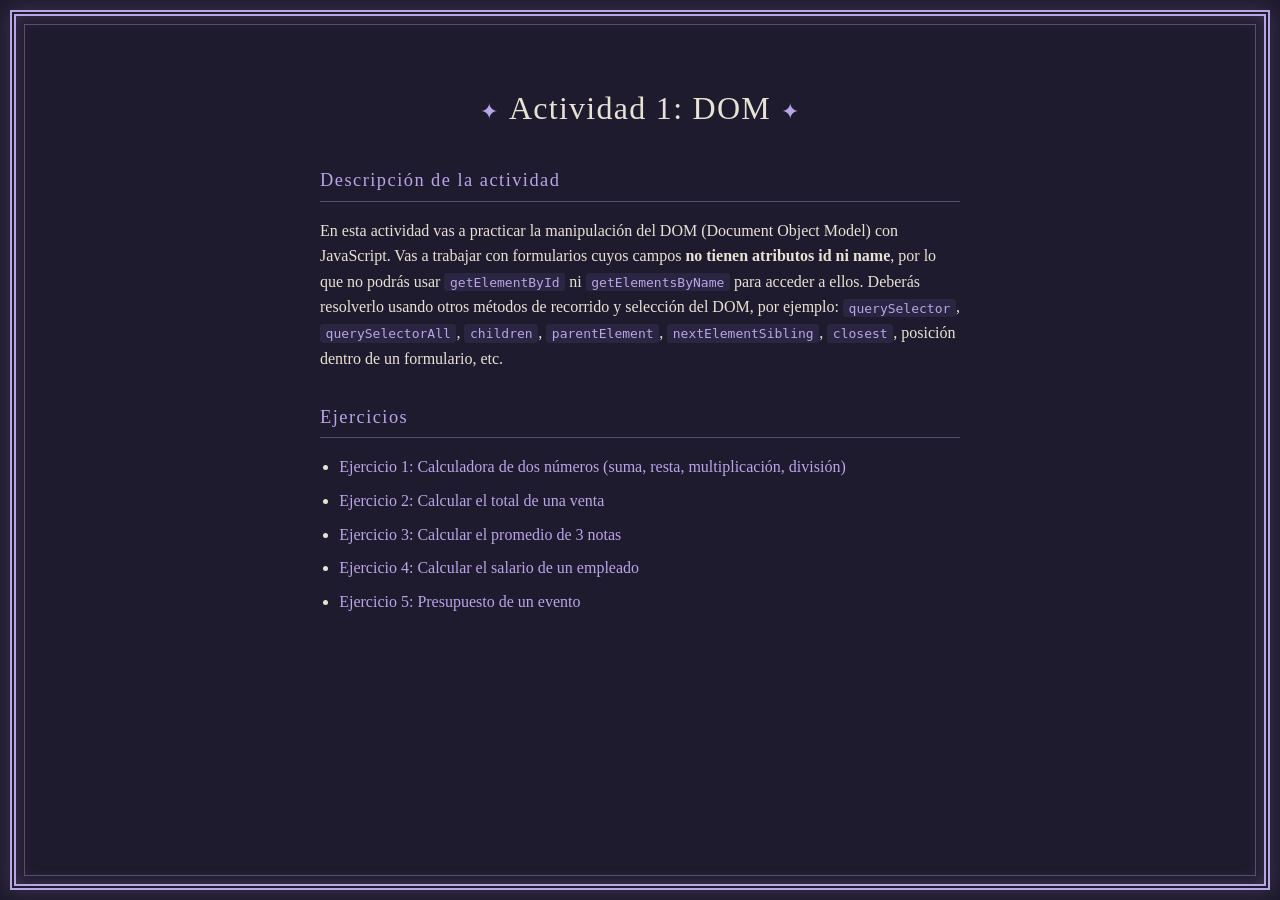
<file: index.html>
<!DOCTYPE html>
<html lang="es">
<head>
  <meta charset="UTF-8">
  <meta name="viewport" content="width=device-width, initial-scale=1.0">
  <title>Actividad 1: DOM</title>


    <link rel="stylesheet" href="CSS/index.css">

</head>
<body>

  <h1>Actividad 1: DOM</h1>

  <h2>Descripción de la actividad</h2>
  <p>
    En esta actividad vas a practicar la manipulación del DOM (Document Object Model)
    con JavaScript. Vas a trabajar con formularios cuyos campos <strong>no tienen
    atributos id ni name</strong>, por lo que no podrás usar
    <code>getElementById</code> ni <code>getElementsByName</code> para acceder a ellos.
    Deberás resolverlo usando otros métodos de recorrido y selección del DOM, por
    ejemplo: <code>querySelector</code>, <code>querySelectorAll</code>,
    <code>children</code>, <code>parentElement</code>, <code>nextElementSibling</code>,
    <code>closest</code>, posición dentro de un formulario, etc.
  </p>

  <!--
    Qué debes entregar en cada ejercicio:
    1. Crear tu propio archivo CSS y vincularlo en cada página HTML (puede
       ser el mismo archivo para todas, o uno por página).
    2. Crear tu propio archivo JavaScript y vincularlo al final del body de
       cada página.
    3. En el HTML de cada ejercicio, agregar el atributo onclick a cada
       botón, indicando la función de tu JS que debe ejecutar.
    4. En tu JS, usar el DOM (sin id ni name) para leer los valores de los
       inputs, calcular el resultado y mostrarlo en el input de resultado
       correspondiente.
    5. Revisar que los enlaces de este index.html funcionen correctamente
       hacia cada ejercicio.
  -->

  <h2>Ejercicios</h2>
  <ul>
    <li><a href="calculadora.html">Ejercicio 1: Calculadora de dos números (suma, resta, multiplicación, división)</a></li>
    <li><a href="venta.html">Ejercicio 2: Calcular el total de una venta</a></li>
    <li><a href="promedio.html">Ejercicio 3: Calcular el promedio de 3 notas</a></li>
    <li><a href="salario.html">Ejercicio 4: Calcular el salario de un empleado</a></li>
    <li><a href="otra.html">Ejercicio 5: Presupuesto de un evento</a></li>
  </ul>

  <!--
    REQUISITO: debes crear tu propio archivo JS (por ejemplo "index.js")
    y vincularlo aquí si lo necesitas para esta página.
    Ejemplo: <script src="index.js"></script>
  -->
</body>
</html>
</file>
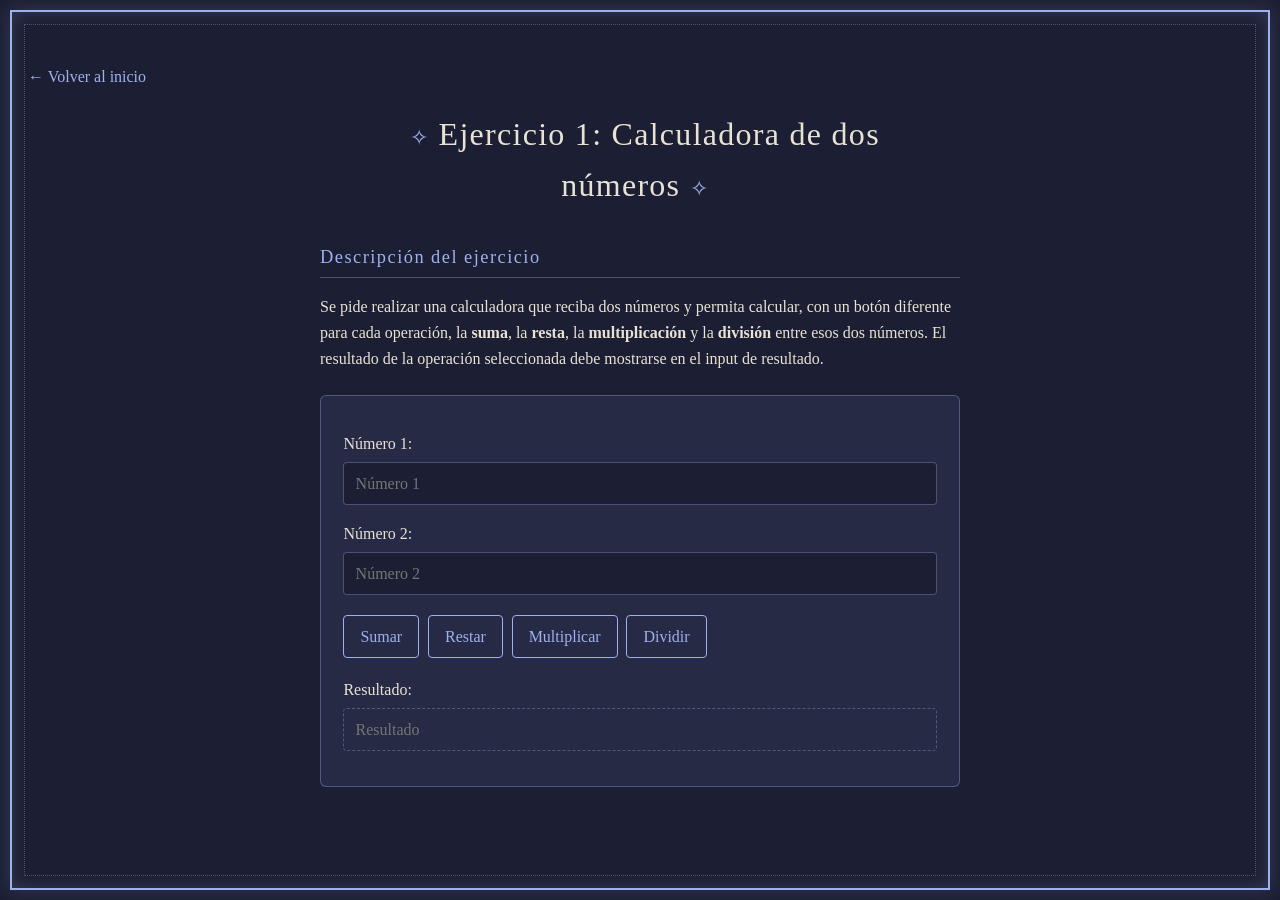
<file: calculadora.html>
<!DOCTYPE html>
<html lang="es">
<head>
  <meta charset="UTF-8">
  <meta name="viewport" content="width=device-width, initial-scale=1.0">
  <title>Ejercicio 1: Calculadora</title>
  <link rel="stylesheet" href="CSS/calculadora.css">

  <!--
    REQUISITO: vincula aquí tu propio archivo CSS.
    Ejemplo: <link rel="stylesheet" href="estilos.css">
  -->
</head>
<body>

  <a href="index.html">&larr; Volver al inicio</a>

  <h1>Ejercicio 1: Calculadora de dos números</h1>

  <h2>Descripción del ejercicio</h2>
  <p>
    Se pide realizar una calculadora que reciba dos números y permita calcular,
    con un botón diferente para cada operación, la <strong>suma</strong>, la
    <strong>resta</strong>, la <strong>multiplicación</strong> y la
    <strong>división</strong> entre esos dos números. El resultado de la
    operación seleccionada debe mostrarse en el input de resultado.
  </p>

  <!--
    Instrucciones:
    1. Los inputs de este formulario no tienen id ni name: debes acceder a ellos
       desde tu JS usando el DOM (por ejemplo querySelectorAll('input') y la
       posición de cada campo, o recorriendo el formulario).
    2. Agrega el atributo onclick a cada botón, apuntando a una función distinta
       de tu JS (sumar, restar, multiplicar, dividir).
    3. Valida en tu JS qué pasa si se intenta dividir por cero.
    4. Crea y vincula tu propio CSS y tu propio JS.
  -->

  <form>
    <p>
      <label>Número 1: <input type="number" placeholder="Número 1" id="n1"></label>
    </p>
    <p>
      <label>Número 2: <input type="number" placeholder="Número 2" id="n2"></label>
    </p>

    <p>
      <button type="button" onclick="sumar()">Sumar</button>
      <button type="button" onclick="resta()">Restar</button>
      <button type="button" onclick="multi()">Multiplicar</button>
      <button type="button" onclick="divi()">Dividir</button>
    </p>

    <p>
      <label>Resultado: <input id="resultado1" type="text" placeholder="Resultado" readonly></label>
    </p>
  </form>
  <script src="JS/script.js"></script>

  <!--
    REQUISITO: vincula aquí tu propio archivo JS.
    Ejemplo: <script src="calculadora.js"></script>
  -->
</body>
</html>
</file>
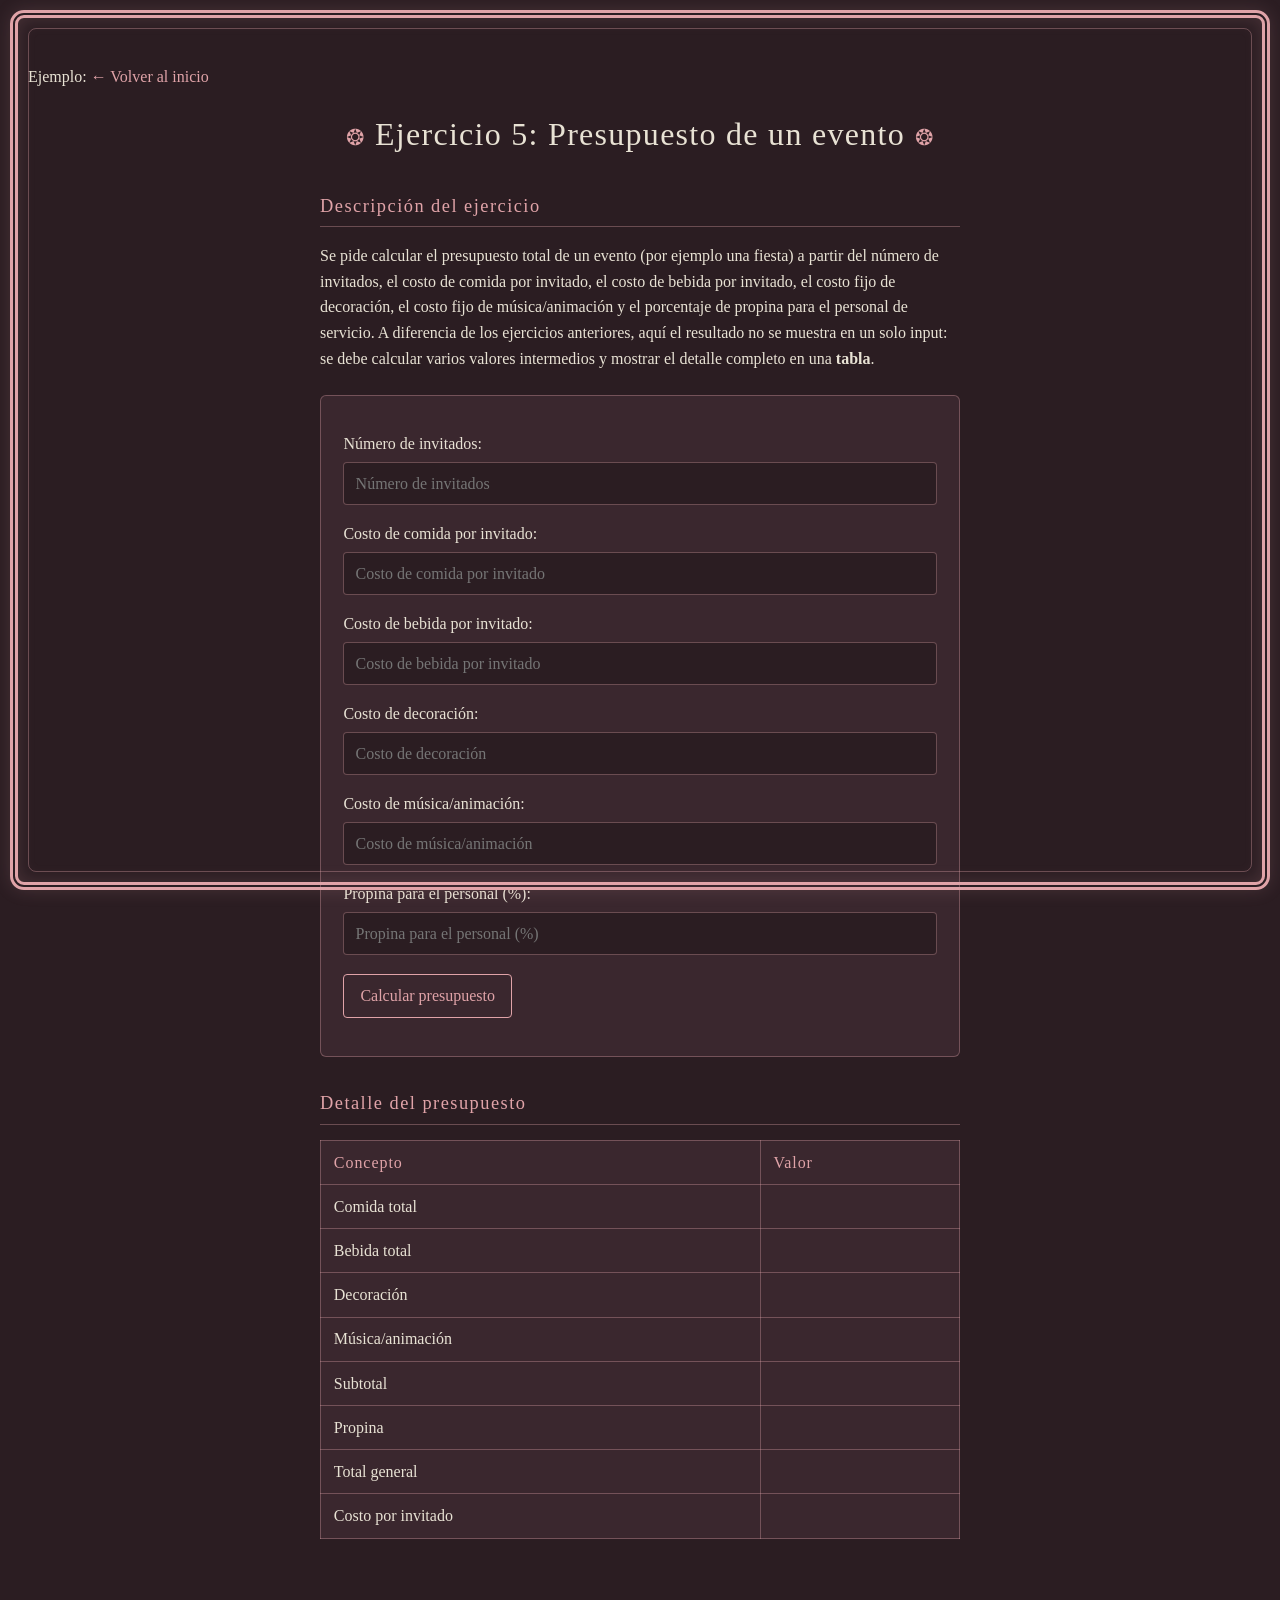
<file: otra.html>
<!DOCTYPE html>
<html lang="es">
<head>
  <meta charset="UTF-8">
  <meta name="viewport" content="width=device-width, initial-scale=1.0">
  <title>Ejercicio 5: Presupuesto de un evento</title>

  
    
    Ejemplo: <link rel="stylesheet" href="CSS/otra.css">
 
</head>
<body>

  <a href="index.html">&larr; Volver al inicio</a>

  <h1>Ejercicio 5: Presupuesto de un evento</h1>

  <h2>Descripción del ejercicio</h2>
  <p>
    Se pide calcular el presupuesto total de un evento (por ejemplo una
    fiesta) a partir del número de invitados, el costo de comida por
    invitado, el costo de bebida por invitado, el costo fijo de decoración,
    el costo fijo de música/animación y el porcentaje de propina para el
    personal de servicio. A diferencia de los ejercicios anteriores, aquí
    el resultado no se muestra en un solo input: se debe calcular varios
    valores intermedios y mostrar el detalle completo en una
    <strong>tabla</strong>.
  </p>

  <!--
    Instrucciones:
    1. Los inputs no tienen id ni name: accede a ellos desde tu JS
       recorriendo el DOM del formulario.
    2. Agrega el atributo onclick al botón "Calcular presupuesto",
       apuntando a una función de tu JS.
    3. En tu JS debes calcular, usando variables, al menos:
       - comida total = invitados * costo de comida por invitado
       - bebida total = invitados * costo de bebida por invitado
       - subtotal = comida total + bebida total + decoración + música
       - propina = subtotal * (porcentaje de propina / 100)
       - total general = subtotal + propina
       - costo por invitado = total general / invitados
    4. Las celdas de la columna "Valor" de la tabla tampoco tienen id ni
       name: accede a ellas recorriendo las filas de la tabla
       (querySelectorAll('tbody tr'), children, etc.) y escribe ahí cada
       resultado.
    5. Valida qué pasa si el número de invitados es 0 o está vacío.
    6. Todos los valores de la tabla son dinero: antes de escribirlos en la
       celda, fórmatealos con toLocaleString() (por ejemplo:
       totalGeneral.toLocaleString('es-CO')).
    7. Crea y vincula tu propio CSS y tu propio JS.
  -->

  <form>
    <p>
      <label>Número de invitados: <input type="number" placeholder="Número de invitados" id="invitados"></label>
    </p>
    <p>
      <label>Costo de comida por invitado: <input type="number" placeholder="Costo de comida por invitado" id="cindividual"></label>
    </p>
    <p>
      <label>Costo de bebida por invitado: <input type="number" placeholder="Costo de bebida por invitado" id="bindividual"></label>
    </p>
    <p>
      <label>Costo de decoración: <input type="number" placeholder="Costo de decoración" id="decoracion"></label>
    </p>
    <p>
      <label>Costo de música/animación: <input type="number" placeholder="Costo de música/animación" id="musica"></label>
    </p>
    <p>
      <label>Propina para el personal (%): <input type="number" placeholder="Propina para el personal (%)" id="propina"></label>
    </p>

    <p>
      <button type="button" onclick="costos()">Calcular presupuesto</button>
    </p>
  </form>

  <h2>Detalle del presupuesto</h2>
  <table border="1">
    <thead>
      <tr>
        <th>Concepto</th>
        <th>Valor</th>
      </tr>
    </thead>
    <tbody>
      <tr>
        <td>Comida total</td>
        <td id="totalc"></td>
      </tr>
      <tr>
        <td>Bebida total</td>
        <td id="totalb"></td>
      </tr>
      <tr>
        <td>Decoración</td>
        <td id="totald"></td>
      </tr>
      <tr>
        <td>Música/animación</td>
        <td id="totalm"></td>
      </tr>
      <tr>
        <td>Subtotal</td>
        <td id="subtotal"></td>
      </tr>
      <tr>
        <td>Propina</td>
        <td id="totalp"></td>
      </tr>
      <tr>
        <td>Total general</td>
        <td id="totalg"></td>
      </tr>
      <tr>
        <td>Costo por invitado</td>
        <td id="totalindividual"></td>
      </tr>
    </tbody>
  </table>
  <script src="JS/script.js"></script>
  <!--
    REQUISITO: vincula aquí tu propio archivo JS.
    Ejemplo: <script src="otra.js"></script>
  -->
</body>
</html>
</file>
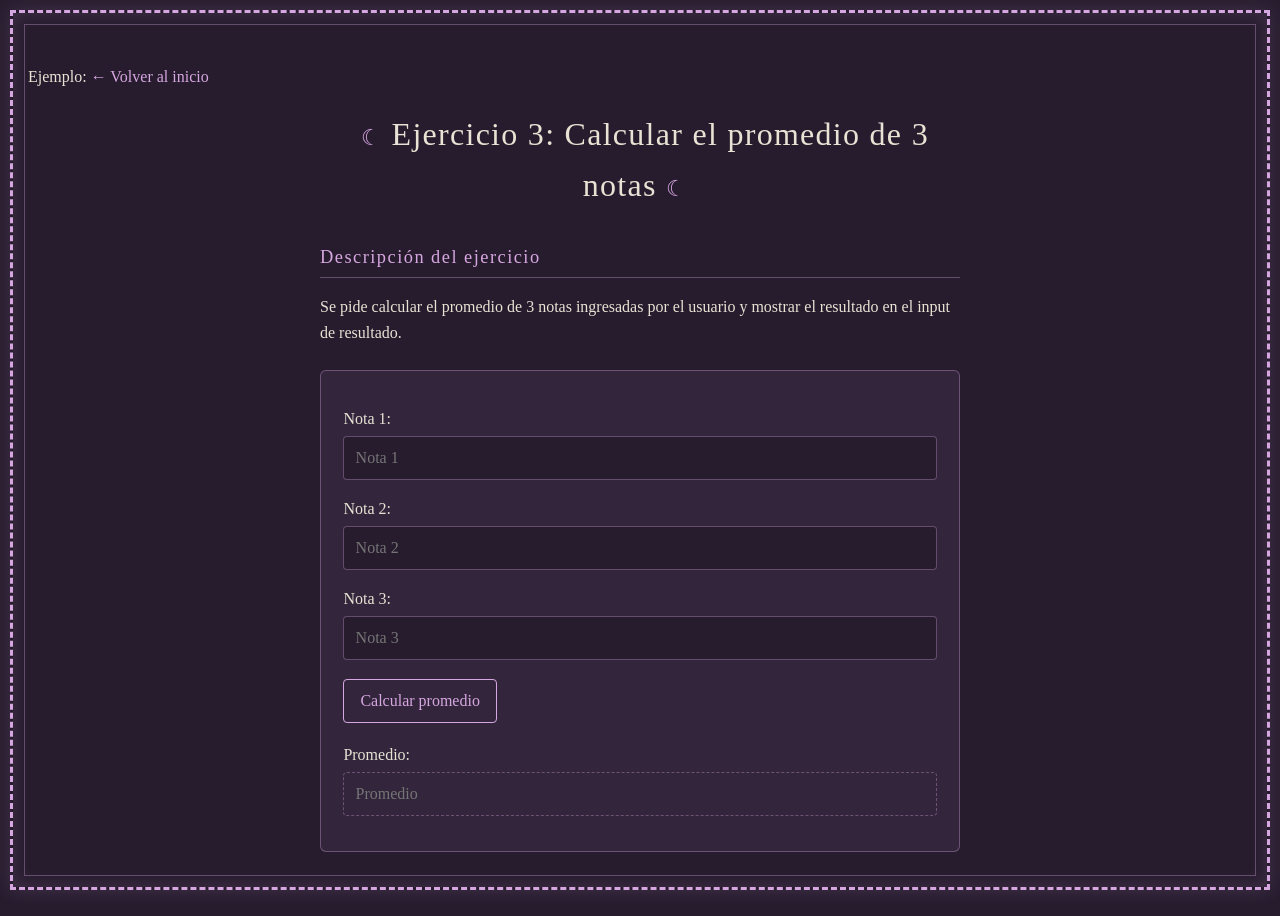
<file: promedio.html>
<!DOCTYPE html>
<html lang="es">
<head>
  <meta charset="UTF-8">
  <meta name="viewport" content="width=device-width, initial-scale=1.0">
  <title>Ejercicio 3: Promedio de notas</title>

  
   
    Ejemplo: <link rel="stylesheet" href="CSS/promedio.css">
 
</head>
<body>

  <a href="index.html">&larr; Volver al inicio</a>

  <h1>Ejercicio 3: Calcular el promedio de 3 notas</h1>

  <h2>Descripción del ejercicio</h2>
  <p>
    Se pide calcular el promedio de 3 notas ingresadas por el usuario y
    mostrar el resultado en el input de resultado.
  </p>

  <!--
    Instrucciones:
    1. Los inputs no tienen id ni name: accede a ellos desde tu JS recorriendo
       el DOM del formulario.
    2. Agrega el atributo onclick al botón "Calcular promedio", apuntando a
       una función de tu JS.
    3. Opcional: valida que las notas estén en un rango válido (por ejemplo
       entre 0 y 5, o entre 0 y 10, según el sistema que uses).
    4. El promedio es un campo de promedio: antes de mostrarlo, fórmatealo
       con toFixed(2) para que quede con dos decimales.
    5. Crea y vincula tu propio CSS y tu propio JS.
  -->

  <form>
    <p>
      <label>Nota 1: <input type="number" step="0.1" placeholder="Nota 1" id="no1"></label>
    </p>
    <p>
      <label>Nota 2: <input type="number" step="0.1" placeholder="Nota 2" id="no2"></label>
    </p>
    <p>
      <label>Nota 3: <input type="number" step="0.1" placeholder="Nota 3" id="no3"></label>
    </p>

    <p>
      <button type="button" onclick="promedio()">Calcular promedio</button>
    </p>

    <p>
      <label>Promedio: <input type="text" placeholder="Promedio" readonly id="prom"></label>
    </p>
  </form>
  <script src="JS/script.js"></script>

  <!--
    REQUISITO: vincula aquí tu propio archivo JS.
    Ejemplo: <script src="promedio.js"></script>
  -->
</body>
</html>
</file>
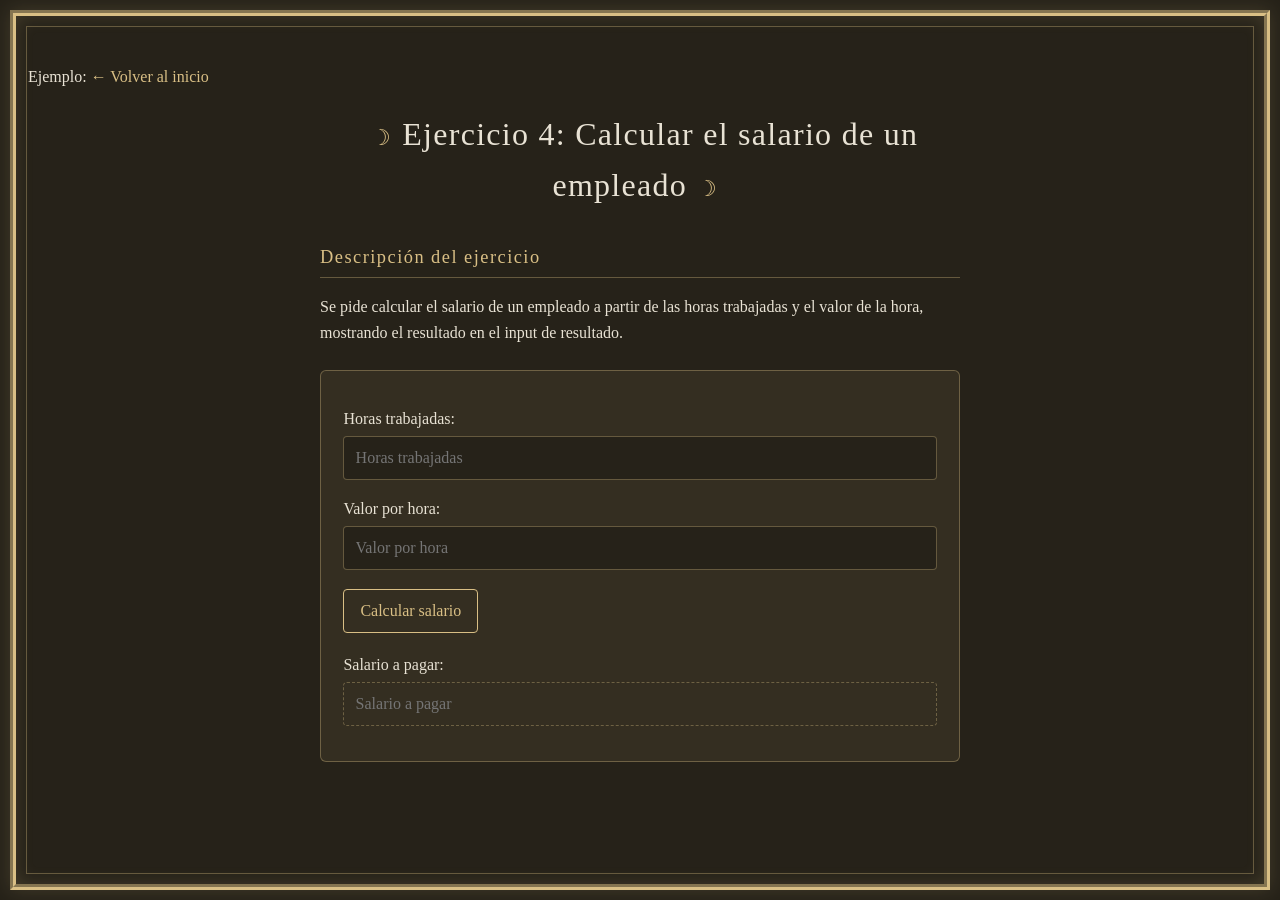
<file: salario.html>
<!DOCTYPE html>
<html lang="es">
<head>
  <meta charset="UTF-8">
  <meta name="viewport" content="width=device-width, initial-scale=1.0">
  <title>Ejercicio 4: Salario de empleado</title>

  
    
    Ejemplo: <link rel="stylesheet" href="CSS/salario.css">
 
</head>
<body>

  <a href="index.html">&larr; Volver al inicio</a>

  <h1>Ejercicio 4: Calcular el salario de un empleado</h1>

  <h2>Descripción del ejercicio</h2>
  <p>
    Se pide calcular el salario de un empleado a partir de las horas
    trabajadas y el valor de la hora, mostrando el resultado en el input
    de resultado.
  </p>

  <!--
    Instrucciones:
    1. Los inputs no tienen id ni name: accede a ellos desde tu JS recorriendo
       el DOM del formulario.
    2. Agrega el atributo onclick al botón "Calcular salario", apuntando a
       una función de tu JS.
    3. Opcional: agrega una regla propia, por ejemplo recargo por horas extra
       si se trabajan más de 8 horas al día.
    4. El salario a pagar es un valor en dinero: antes de mostrarlo,
       fórmatealo con toLocaleString() (por ejemplo:
       salario.toLocaleString('es-CO')).
    5. Crea y vincula tu propio CSS y tu propio JS.
  -->

  <form>
    <p>
      <label>Horas trabajadas: <input type="number" placeholder="Horas trabajadas" id="horas"></label>
    </p>
    <p>
      <label>Valor por hora: <input type="number" placeholder="Valor por hora" id="vhora"></label>
    </p>

    <p>
      <button type="button" onclick="calcu()">Calcular salario</button>
    </p>

    <p>
      <label>Salario a pagar: <input type="text" placeholder="Salario a pagar" readonly id="resultado"></label>
    </p>
  </form>

  <script src="JS/script.js"></script>

  <!--
    REQUISITO: vincula aquí tu propio archivo JS.
    Ejemplo: <script src="salario.js"></script>
  -->
</body>
</html>
</file>
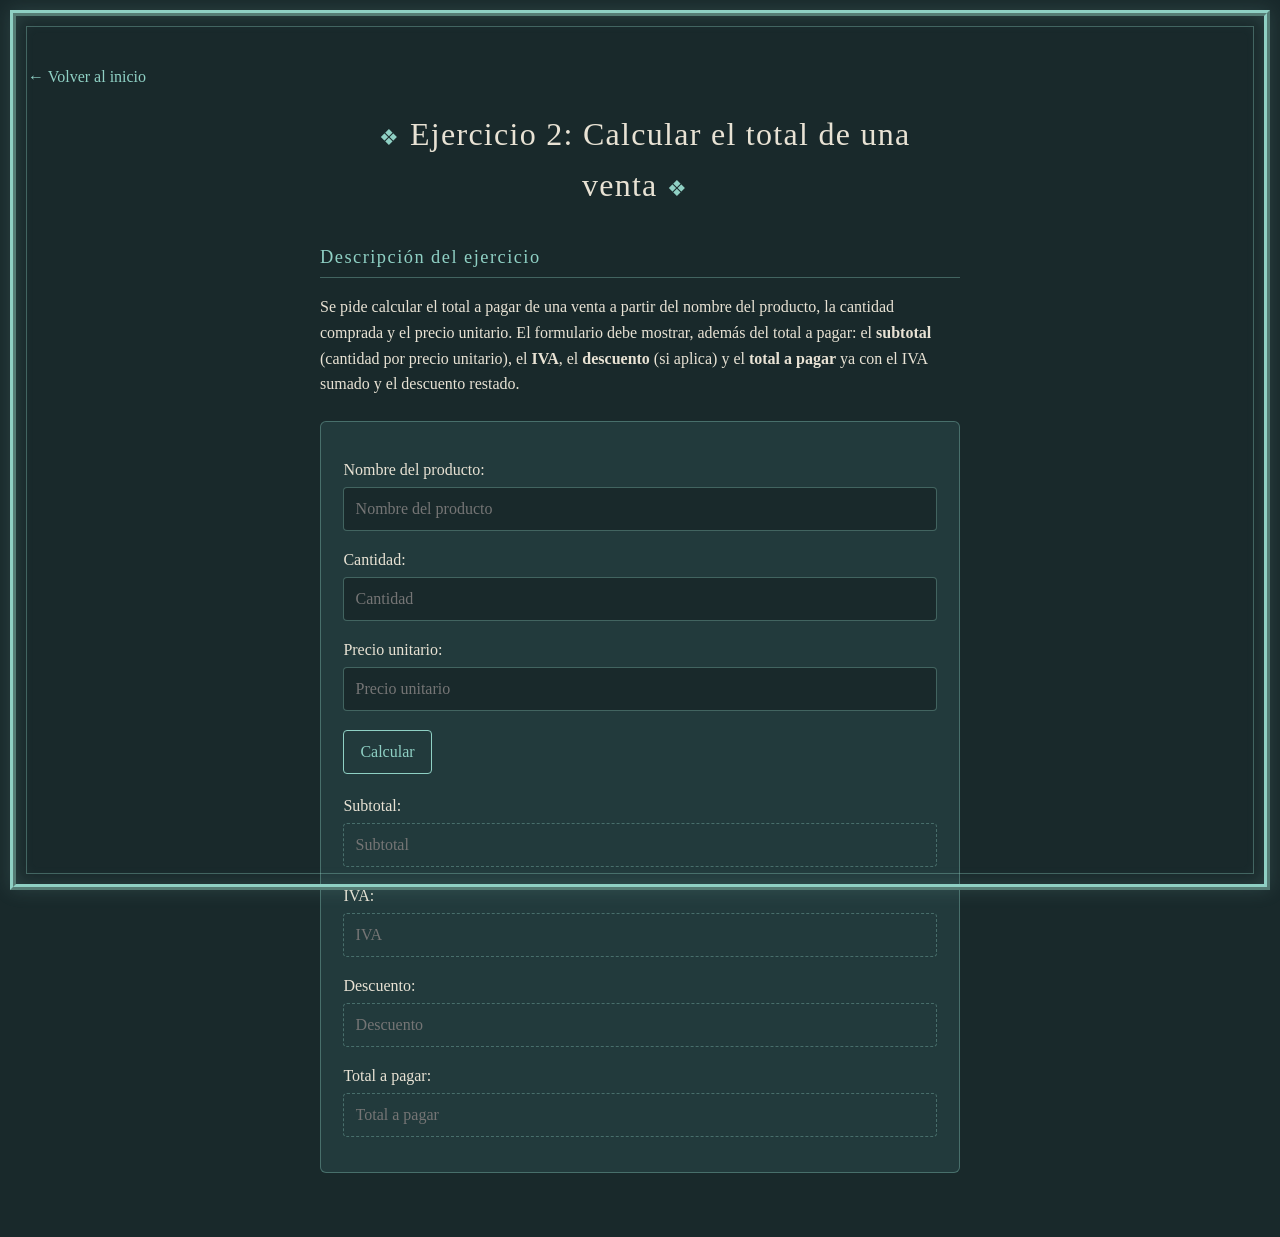
<file: venta.html>
<!DOCTYPE html>
<html lang="es">
<head>
  <meta charset="UTF-8">
  <meta name="viewport" content="width=device-width, initial-scale=1.0">
  <title>Ejercicio 2: Total de venta</title>
  <link rel="stylesheet" href="CSS/venta.css">

  <!--
    REQUISITO: vincula aquí tu propio archivo CSS.
    Ejemplo: <link rel="stylesheet" href="estilos.css">
  -->
</head>
<body>

  <a href="index.html">&larr; Volver al inicio</a>

  <h1>Ejercicio 2: Calcular el total de una venta</h1>

  <h2>Descripción del ejercicio</h2>
  <p>
    Se pide calcular el total a pagar de una venta a partir del nombre del
    producto, la cantidad comprada y el precio unitario. El formulario debe
    mostrar, además del total a pagar: el <strong>subtotal</strong> (cantidad
    por precio unitario), el <strong>IVA</strong>, el <strong>descuento</strong>
    (si aplica) y el <strong>total a pagar</strong> ya con el IVA sumado y el
    descuento restado.
  </p>

  <!--
    Instrucciones:
    1. Define tú mismo el porcentaje de IVA a aplicar (por ejemplo 19%).
    2. Define tú mismo una regla de descuento (por ejemplo: si la cantidad es
       mayor a 10 unidades, aplica un 5% de descuento sobre el subtotal).
    3. Los inputs no tienen id ni name: accede a ellos desde tu JS recorriendo
       el DOM del formulario.
    4. Agrega el atributo onclick al botón "Calcular", apuntando a una función
       de tu JS.
    5. El Subtotal, el IVA, el Descuento y el Total a pagar son valores en
       dinero: antes de mostrarlos, fórmatealos con toLocaleString() (por
       ejemplo: subtotal.toLocaleString('es-CO')).
    6. Crea y vincula tu propio CSS y tu propio JS.
  -->

  <form>
    <p>
      <label>Nombre del producto: <input type="text" placeholder="Nombre del producto"></label>
    </p>
    <p>
      <label>Cantidad: <input id="cantidad" type="number" placeholder="Cantidad"></label>
    </p>
    <p>
      <label>Precio unitario: <input id="preciou" type="number" placeholder="Precio unitario"></label>
    </p>

    <p>
      <button id="calcu" onclick="calcular()" type="button">Calcular</button>
    </p>

    <p>
      <label>Subtotal: <input id="subtotal" type="text" placeholder="Subtotal" readonly></label>
    </p>
    <p>
      <label>IVA: <input id="iva" type="text" placeholder="IVA" readonly></label>
    </p>
    <p>
      <label>Descuento: <input id="descuento" type="text" placeholder="Descuento" readonly></label>
    </p>
    <p>
      <label>Total a pagar: <input id="total" type="text" placeholder="Total a pagar" readonly></label>
    </p>
  </form>

  <!--
    REQUISITO: vincula aquí tu propio archivo JS.
    Ejemplo: <script src="venta.js"></script>
  -->
    <script src="JS/script.js"></script>
</body>
</html>
</file>
<file: CSS/index.css>
/* index.css - marco doble, violeta suave, símbolo ✦ */
:root {
  --fondo: #1f1b2e;
  --papel: #2a2540;
  --texto: #e8e2d4;
  --acento: #b9a5e8;
  --linea: rgba(185, 165, 232, 0.35);
  --brillo: rgba(185, 165, 232, 0.18);
  --marco-estilo: double;
  --marco-grosor: 6px;
  --simbolo: "✦";
}

* { box-sizing: border-box; }

body {
  margin: 0;
  padding: 64px 28px;
  min-height: 100vh;
  background: var(--fondo);
  color: var(--texto);
  font-family: Georgia, "Times New Roman", serif;
  line-height: 1.6;
}

body > * { max-width: 640px; margin-left: auto; margin-right: auto; }

/* Marco místico */
body::before {
  content: "";
  position: fixed;
  inset: 10px;
  border: var(--marco-grosor) var(--marco-estilo) var(--acento);
  box-shadow: 0 0 18px var(--brillo), inset 0 0 18px var(--brillo);
  pointer-events: none;
}
body::after {
  content: "";
  position: fixed;
  inset: 24px;
  border: 1px solid var(--linea);
  pointer-events: none;
}

a { color: var(--acento); text-decoration: none; }
a:hover { text-decoration: underline; }

h1 {
  text-align: center;
  font-weight: normal;
  letter-spacing: 0.04em;
  margin: 1.2rem auto 0.6rem;
}
h1::before, h1::after { content: var(--simbolo); color: var(--acento); margin: 0 0.6rem; font-size: 0.7em; }

h2 {
  color: var(--acento);
  font-weight: normal;
  font-size: 1.15rem;
  letter-spacing: 0.08em;
  border-bottom: 1px solid var(--linea);
  padding-bottom: 0.3rem;
  margin-top: 2rem;
}

code { background: var(--papel); padding: 0.1rem 0.35rem; border-radius: 3px; color: var(--acento); }

ul { padding-left: 1.2rem; }
li { margin: 0.5rem 0; }

form {
  background: var(--papel);
  border: 1px solid var(--linea);
  border-radius: 6px;
  padding: 1.2rem 1.4rem;
  margin-top: 1.5rem;
}

label { display: block; }

input {
  width: 100%;
  margin-top: 0.3rem;
  padding: 0.5rem 0.7rem;
  background: var(--fondo);
  color: var(--texto);
  border: 1px solid var(--linea);
  border-radius: 4px;
  font: inherit;
}
input:focus { outline: none; border-color: var(--acento); box-shadow: 0 0 8px var(--brillo); }
input[readonly] { background: transparent; border-style: dashed; color: var(--acento); }

button {
  padding: 0.5rem 1rem;
  margin: 0.2rem 0.3rem 0.2rem 0;
  background: transparent;
  color: var(--acento);
  border: 1px solid var(--acento);
  border-radius: 4px;
  font: inherit;
  cursor: pointer;
  transition: background 0.2s, box-shadow 0.2s;
}
button:hover { background: var(--brillo); box-shadow: 0 0 10px var(--brillo); }

table { width: 100%; border-collapse: collapse; background: var(--papel); border: 1px solid var(--linea); }
th, td { padding: 0.55rem 0.8rem; border: 1px solid var(--linea); text-align: left; }
th { color: var(--acento); font-weight: normal; letter-spacing: 0.06em; }
td:last-child { text-align: right; }
</file>
<file: CSS/calculadora.css>
/* calculadora.css - marco sólido fino, índigo suave, símbolo ✧ */
:root {
  --fondo: #1c1f33;
  --papel: #262a45;
  --texto: #e8e2d4;
  --acento: #9fb0ee;
  --linea: rgba(159, 176, 238, 0.35);
  --brillo: rgba(159, 176, 238, 0.18);
  --marco-estilo: solid;
  --marco-grosor: 2px;
  --simbolo: "✧";
}

* { box-sizing: border-box; }

body {
  margin: 0;
  padding: 64px 28px;
  min-height: 100vh;
  background: var(--fondo);
  color: var(--texto);
  font-family: Georgia, "Times New Roman", serif;
  line-height: 1.6;
}

body > * { max-width: 640px; margin-left: auto; margin-right: auto; }

/* Marco místico */
body::before {
  content: "";
  position: fixed;
  inset: 10px;
  border: var(--marco-grosor) var(--marco-estilo) var(--acento);
  box-shadow: 0 0 18px var(--brillo), inset 0 0 18px var(--brillo);
  pointer-events: none;
}
body::after {
  content: "";
  position: fixed;
  inset: 24px;
  border: 1px dotted var(--linea);
  pointer-events: none;
}

a { color: var(--acento); text-decoration: none; }
a:hover { text-decoration: underline; }

h1 {
  text-align: center;
  font-weight: normal;
  letter-spacing: 0.04em;
  margin: 1.2rem auto 0.6rem;
}
h1::before, h1::after { content: var(--simbolo); color: var(--acento); margin: 0 0.6rem; font-size: 0.7em; }

h2 {
  color: var(--acento);
  font-weight: normal;
  font-size: 1.15rem;
  letter-spacing: 0.08em;
  border-bottom: 1px solid var(--linea);
  padding-bottom: 0.3rem;
  margin-top: 2rem;
}

code { background: var(--papel); padding: 0.1rem 0.35rem; border-radius: 3px; color: var(--acento); }

ul { padding-left: 1.2rem; }
li { margin: 0.5rem 0; }

form {
  background: var(--papel);
  border: 1px solid var(--linea);
  border-radius: 6px;
  padding: 1.2rem 1.4rem;
  margin-top: 1.5rem;
}

label { display: block; }

input {
  width: 100%;
  margin-top: 0.3rem;
  padding: 0.5rem 0.7rem;
  background: var(--fondo);
  color: var(--texto);
  border: 1px solid var(--linea);
  border-radius: 4px;
  font: inherit;
}
input:focus { outline: none; border-color: var(--acento); box-shadow: 0 0 8px var(--brillo); }
input[readonly] { background: transparent; border-style: dashed; color: var(--acento); }

button {
  padding: 0.5rem 1rem;
  margin: 0.2rem 0.3rem 0.2rem 0;
  background: transparent;
  color: var(--acento);
  border: 1px solid var(--acento);
  border-radius: 4px;
  font: inherit;
  cursor: pointer;
  transition: background 0.2s, box-shadow 0.2s;
}
button:hover { background: var(--brillo); box-shadow: 0 0 10px var(--brillo); }

table { width: 100%; border-collapse: collapse; background: var(--papel); border: 1px solid var(--linea); }
th, td { padding: 0.55rem 0.8rem; border: 1px solid var(--linea); text-align: left; }
th { color: var(--acento); font-weight: normal; letter-spacing: 0.06em; }
td:last-child { text-align: right; }
</file>
<file: CSS/otra.css>
/* otra.css - marco doble grueso con esquinas redondeadas, rosa antiguo suave, símbolo ❂ */
:root {
  --fondo: #2b1d22;
  --papel: #3a272e;
  --texto: #e8e2d4;
  --acento: #e0a3a8;
  --linea: rgba(224, 163, 168, 0.35);
  --brillo: rgba(224, 163, 168, 0.16);
  --marco-estilo: double;
  --marco-grosor: 8px;
  --simbolo: "❂";
}

* { box-sizing: border-box; }

body {
  margin: 0;
  padding: 64px 28px;
  min-height: 100vh;
  background: var(--fondo);
  color: var(--texto);
  font-family: Georgia, "Times New Roman", serif;
  line-height: 1.6;
}

body > * { max-width: 640px; margin-left: auto; margin-right: auto; }

/* Marco místico */
body::before {
  content: "";
  position: fixed;
  inset: 10px;
  border: var(--marco-grosor) var(--marco-estilo) var(--acento);
  border-radius: 14px;
  box-shadow: 0 0 18px var(--brillo), inset 0 0 18px var(--brillo);
  pointer-events: none;
}
body::after {
  content: "";
  position: fixed;
  inset: 28px;
  border: 1px solid var(--linea);
  border-radius: 8px;
  pointer-events: none;
}

a { color: var(--acento); text-decoration: none; }
a:hover { text-decoration: underline; }

h1 {
  text-align: center;
  font-weight: normal;
  letter-spacing: 0.04em;
  margin: 1.2rem auto 0.6rem;
}
h1::before, h1::after { content: var(--simbolo); color: var(--acento); margin: 0 0.6rem; font-size: 0.7em; }

h2 {
  color: var(--acento);
  font-weight: normal;
  font-size: 1.15rem;
  letter-spacing: 0.08em;
  border-bottom: 1px solid var(--linea);
  padding-bottom: 0.3rem;
  margin-top: 2rem;
}

code { background: var(--papel); padding: 0.1rem 0.35rem; border-radius: 3px; color: var(--acento); }

ul { padding-left: 1.2rem; }
li { margin: 0.5rem 0; }

form {
  background: var(--papel);
  border: 1px solid var(--linea);
  border-radius: 6px;
  padding: 1.2rem 1.4rem;
  margin-top: 1.5rem;
}

label { display: block; }

input {
  width: 100%;
  margin-top: 0.3rem;
  padding: 0.5rem 0.7rem;
  background: var(--fondo);
  color: var(--texto);
  border: 1px solid var(--linea);
  border-radius: 4px;
  font: inherit;
}
input:focus { outline: none; border-color: var(--acento); box-shadow: 0 0 8px var(--brillo); }
input[readonly] { background: transparent; border-style: dashed; color: var(--acento); }

button {
  padding: 0.5rem 1rem;
  margin: 0.2rem 0.3rem 0.2rem 0;
  background: transparent;
  color: var(--acento);
  border: 1px solid var(--acento);
  border-radius: 4px;
  font: inherit;
  cursor: pointer;
  transition: background 0.2s, box-shadow 0.2s;
}
button:hover { background: var(--brillo); box-shadow: 0 0 10px var(--brillo); }

table { width: 100%; border-collapse: collapse; background: var(--papel); border: 1px solid var(--linea); }
th, td { padding: 0.55rem 0.8rem; border: 1px solid var(--linea); text-align: left; }
th { color: var(--acento); font-weight: normal; letter-spacing: 0.06em; }
td:last-child { text-align: right; }
</file>
<file: CSS/promedio.css>
/* promedio.css - marco punteado, lavanda rosada suave, símbolo ☾ */
:root {
  --fondo: #271c2e;
  --papel: #33263c;
  --texto: #e8e2d4;
  --acento: #d6a6e0;
  --linea: rgba(214, 166, 224, 0.35);
  --brillo: rgba(214, 166, 224, 0.16);
  --marco-estilo: dashed;
  --marco-grosor: 3px;
  --simbolo: "☾";
}

* { box-sizing: border-box; }

body {
  margin: 0;
  padding: 64px 28px;
  min-height: 100vh;
  background: var(--fondo);
  color: var(--texto);
  font-family: Georgia, "Times New Roman", serif;
  line-height: 1.6;
}

body > * { max-width: 640px; margin-left: auto; margin-right: auto; }

/* Marco místico */
body::before {
  content: "";
  position: fixed;
  inset: 10px;
  border: var(--marco-grosor) var(--marco-estilo) var(--acento);
  box-shadow: 0 0 18px var(--brillo), inset 0 0 18px var(--brillo);
  pointer-events: none;
}
body::after {
  content: "";
  position: fixed;
  inset: 24px;
  border: 1px solid var(--linea);
  pointer-events: none;
}

a { color: var(--acento); text-decoration: none; }
a:hover { text-decoration: underline; }

h1 {
  text-align: center;
  font-weight: normal;
  letter-spacing: 0.04em;
  margin: 1.2rem auto 0.6rem;
}
h1::before, h1::after { content: var(--simbolo); color: var(--acento); margin: 0 0.6rem; font-size: 0.7em; }

h2 {
  color: var(--acento);
  font-weight: normal;
  font-size: 1.15rem;
  letter-spacing: 0.08em;
  border-bottom: 1px solid var(--linea);
  padding-bottom: 0.3rem;
  margin-top: 2rem;
}

code { background: var(--papel); padding: 0.1rem 0.35rem; border-radius: 3px; color: var(--acento); }

ul { padding-left: 1.2rem; }
li { margin: 0.5rem 0; }

form {
  background: var(--papel);
  border: 1px solid var(--linea);
  border-radius: 6px;
  padding: 1.2rem 1.4rem;
  margin-top: 1.5rem;
}

label { display: block; }

input {
  width: 100%;
  margin-top: 0.3rem;
  padding: 0.5rem 0.7rem;
  background: var(--fondo);
  color: var(--texto);
  border: 1px solid var(--linea);
  border-radius: 4px;
  font: inherit;
}
input:focus { outline: none; border-color: var(--acento); box-shadow: 0 0 8px var(--brillo); }
input[readonly] { background: transparent; border-style: dashed; color: var(--acento); }

button {
  padding: 0.5rem 1rem;
  margin: 0.2rem 0.3rem 0.2rem 0;
  background: transparent;
  color: var(--acento);
  border: 1px solid var(--acento);
  border-radius: 4px;
  font: inherit;
  cursor: pointer;
  transition: background 0.2s, box-shadow 0.2s;
}
button:hover { background: var(--brillo); box-shadow: 0 0 10px var(--brillo); }

table { width: 100%; border-collapse: collapse; background: var(--papel); border: 1px solid var(--linea); }
th, td { padding: 0.55rem 0.8rem; border: 1px solid var(--linea); text-align: left; }
th { color: var(--acento); font-weight: normal; letter-spacing: 0.06em; }
td:last-child { text-align: right; }
</file>
<file: CSS/salario.css>
/* salario.css - marco groove (hundido), dorado suave, símbolo ☽ */
:root {
  --fondo: #262219;
  --papel: #342e21;
  --texto: #e8e2d4;
  --acento: #d9bf85;
  --linea: rgba(217, 191, 133, 0.35);
  --brillo: rgba(217, 191, 133, 0.16);
  --marco-estilo: groove;
  --marco-grosor: 6px;
  --simbolo: "☽";
}

* { box-sizing: border-box; }

body {
  margin: 0;
  padding: 64px 28px;
  min-height: 100vh;
  background: var(--fondo);
  color: var(--texto);
  font-family: Georgia, "Times New Roman", serif;
  line-height: 1.6;
}

body > * { max-width: 640px; margin-left: auto; margin-right: auto; }

/* Marco místico */
body::before {
  content: "";
  position: fixed;
  inset: 10px;
  border: var(--marco-grosor) var(--marco-estilo) var(--acento);
  box-shadow: 0 0 18px var(--brillo), inset 0 0 18px var(--brillo);
  pointer-events: none;
}
body::after {
  content: "";
  position: fixed;
  inset: 26px;
  border: 1px solid var(--linea);
  pointer-events: none;
}

a { color: var(--acento); text-decoration: none; }
a:hover { text-decoration: underline; }

h1 {
  text-align: center;
  font-weight: normal;
  letter-spacing: 0.04em;
  margin: 1.2rem auto 0.6rem;
}
h1::before, h1::after { content: var(--simbolo); color: var(--acento); margin: 0 0.6rem; font-size: 0.7em; }

h2 {
  color: var(--acento);
  font-weight: normal;
  font-size: 1.15rem;
  letter-spacing: 0.08em;
  border-bottom: 1px solid var(--linea);
  padding-bottom: 0.3rem;
  margin-top: 2rem;
}

code { background: var(--papel); padding: 0.1rem 0.35rem; border-radius: 3px; color: var(--acento); }

ul { padding-left: 1.2rem; }
li { margin: 0.5rem 0; }

form {
  background: var(--papel);
  border: 1px solid var(--linea);
  border-radius: 6px;
  padding: 1.2rem 1.4rem;
  margin-top: 1.5rem;
}

label { display: block; }

input {
  width: 100%;
  margin-top: 0.3rem;
  padding: 0.5rem 0.7rem;
  background: var(--fondo);
  color: var(--texto);
  border: 1px solid var(--linea);
  border-radius: 4px;
  font: inherit;
}
input:focus { outline: none; border-color: var(--acento); box-shadow: 0 0 8px var(--brillo); }
input[readonly] { background: transparent; border-style: dashed; color: var(--acento); }

button {
  padding: 0.5rem 1rem;
  margin: 0.2rem 0.3rem 0.2rem 0;
  background: transparent;
  color: var(--acento);
  border: 1px solid var(--acento);
  border-radius: 4px;
  font: inherit;
  cursor: pointer;
  transition: background 0.2s, box-shadow 0.2s;
}
button:hover { background: var(--brillo); box-shadow: 0 0 10px var(--brillo); }

table { width: 100%; border-collapse: collapse; background: var(--papel); border: 1px solid var(--linea); }
th, td { padding: 0.55rem 0.8rem; border: 1px solid var(--linea); text-align: left; }
th { color: var(--acento); font-weight: normal; letter-spacing: 0.06em; }
td:last-child { text-align: right; }
</file>
<file: CSS/venta.css>
/* venta.css - marco ridge (relieve), verde azulado suave, símbolo ❖ */
:root {
  --fondo: #19292b;
  --papel: #223a3c;
  --texto: #e8e2d4;
  --acento: #8fd0c4;
  --linea: rgba(143, 208, 196, 0.35);
  --brillo: rgba(143, 208, 196, 0.16);
  --marco-estilo: ridge;
  --marco-grosor: 6px;
  --simbolo: "❖";
}

* { box-sizing: border-box; }

body {
  margin: 0;
  padding: 64px 28px;
  min-height: 100vh;
  background: var(--fondo);
  color: var(--texto);
  font-family: Georgia, "Times New Roman", serif;
  line-height: 1.6;
}

body > * { max-width: 640px; margin-left: auto; margin-right: auto; }

/* Marco místico */
body::before {
  content: "";
  position: fixed;
  inset: 10px;
  border: var(--marco-grosor) var(--marco-estilo) var(--acento);
  box-shadow: 0 0 18px var(--brillo), inset 0 0 18px var(--brillo);
  pointer-events: none;
}
body::after {
  content: "";
  position: fixed;
  inset: 26px;
  border: 1px solid var(--linea);
  pointer-events: none;
}

a { color: var(--acento); text-decoration: none; }
a:hover { text-decoration: underline; }

h1 {
  text-align: center;
  font-weight: normal;
  letter-spacing: 0.04em;
  margin: 1.2rem auto 0.6rem;
}
h1::before, h1::after { content: var(--simbolo); color: var(--acento); margin: 0 0.6rem; font-size: 0.7em; }

h2 {
  color: var(--acento);
  font-weight: normal;
  font-size: 1.15rem;
  letter-spacing: 0.08em;
  border-bottom: 1px solid var(--linea);
  padding-bottom: 0.3rem;
  margin-top: 2rem;
}

code { background: var(--papel); padding: 0.1rem 0.35rem; border-radius: 3px; color: var(--acento); }

ul { padding-left: 1.2rem; }
li { margin: 0.5rem 0; }

form {
  background: var(--papel);
  border: 1px solid var(--linea);
  border-radius: 6px;
  padding: 1.2rem 1.4rem;
  margin-top: 1.5rem;
}

label { display: block; }

input {
  width: 100%;
  margin-top: 0.3rem;
  padding: 0.5rem 0.7rem;
  background: var(--fondo);
  color: var(--texto);
  border: 1px solid var(--linea);
  border-radius: 4px;
  font: inherit;
}
input:focus { outline: none; border-color: var(--acento); box-shadow: 0 0 8px var(--brillo); }
input[readonly] { background: transparent; border-style: dashed; color: var(--acento); }

button {
  padding: 0.5rem 1rem;
  margin: 0.2rem 0.3rem 0.2rem 0;
  background: transparent;
  color: var(--acento);
  border: 1px solid var(--acento);
  border-radius: 4px;
  font: inherit;
  cursor: pointer;
  transition: background 0.2s, box-shadow 0.2s;
}
button:hover { background: var(--brillo); box-shadow: 0 0 10px var(--brillo); }

table { width: 100%; border-collapse: collapse; background: var(--papel); border: 1px solid var(--linea); }
th, td { padding: 0.55rem 0.8rem; border: 1px solid var(--linea); text-align: left; }
th { color: var(--acento); font-weight: normal; letter-spacing: 0.06em; }
td:last-child { text-align: right; }
</file>
